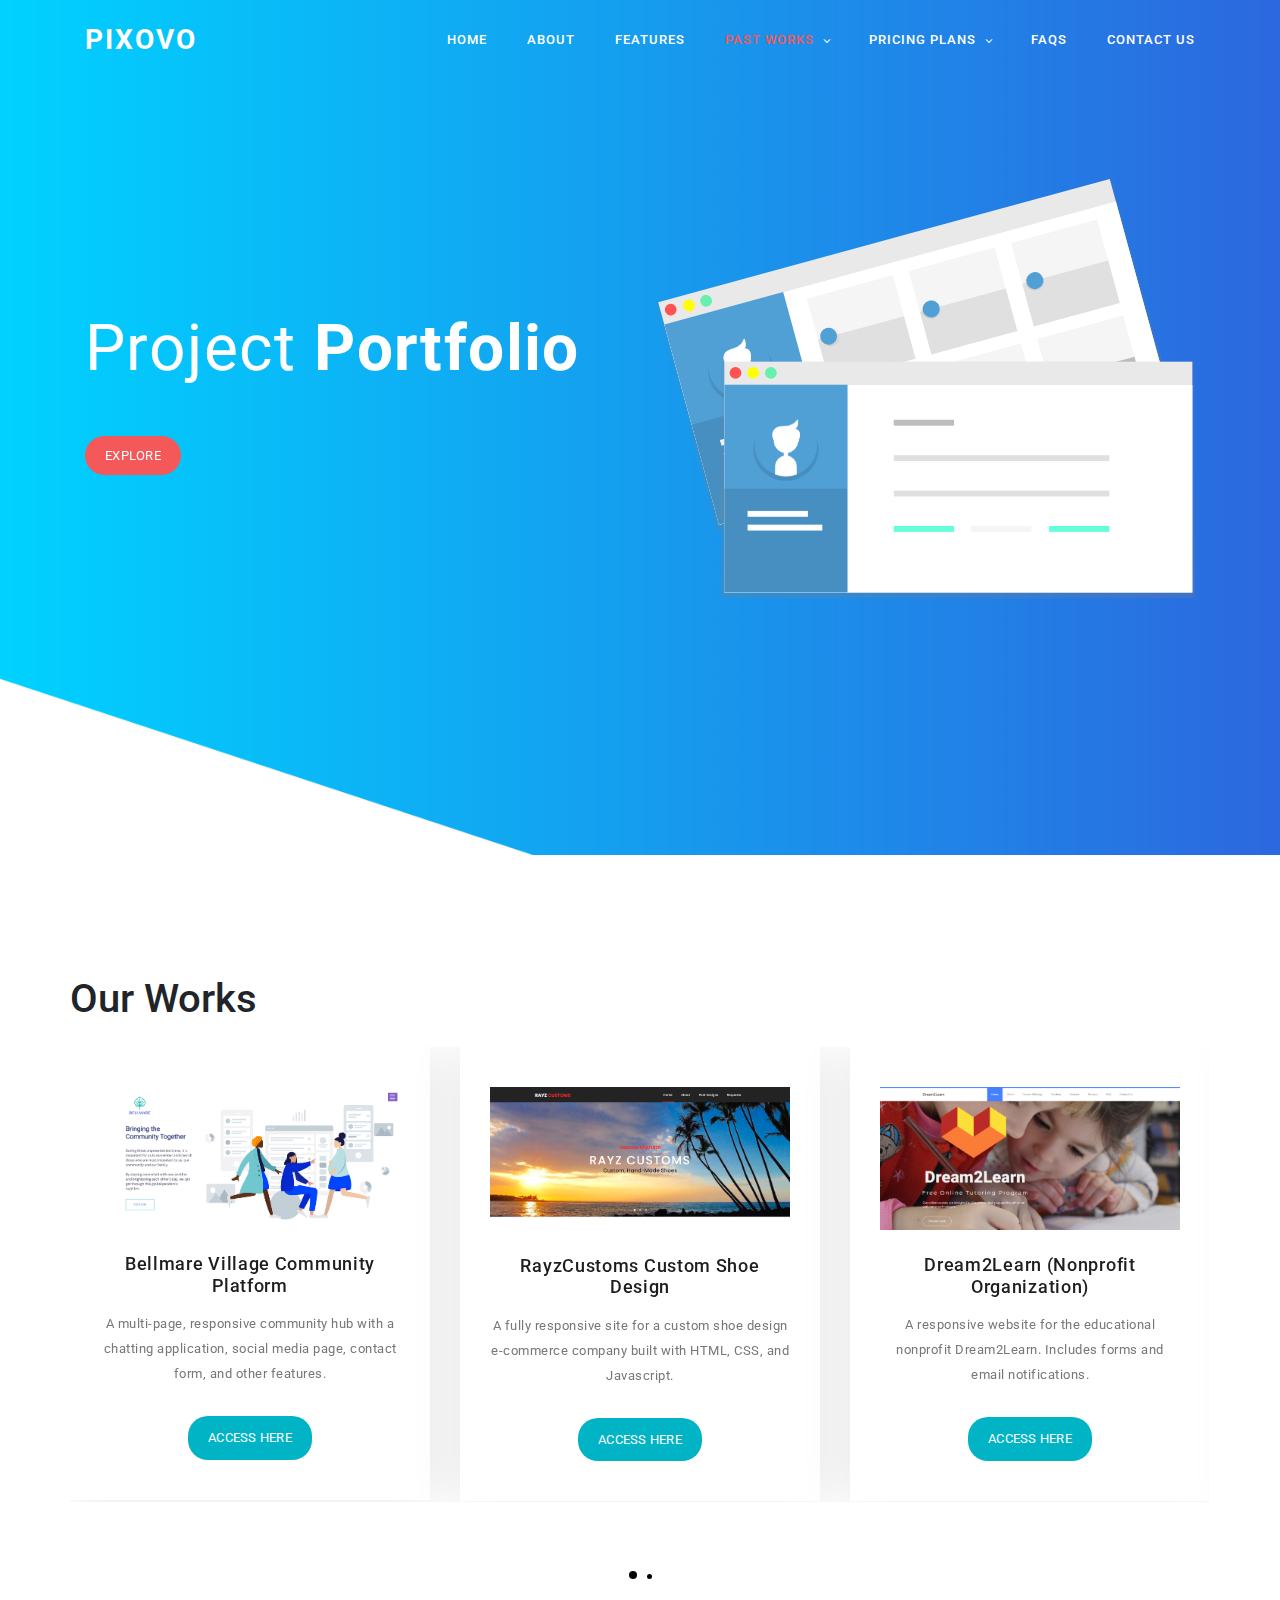
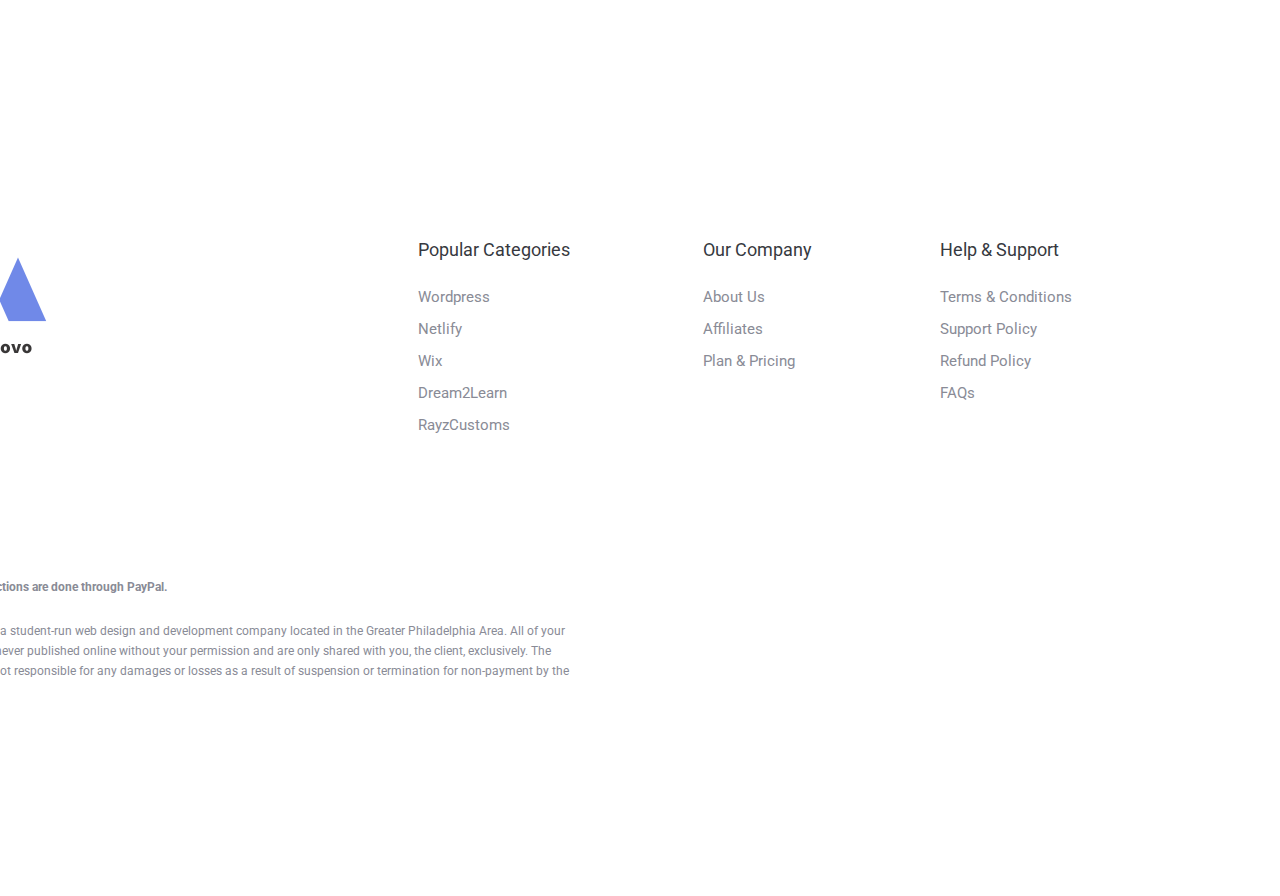
<file: Pixovo/projects.html>
<!DOCTYPE html>
<html lang="en">

  <head>

    <meta charset="utf-8">
    <meta name="viewport" content="width=device-width, initial-scale=1, shrink-to-fit=no">
    <meta name="description" content="Official Pixovo Website">
    <link href="https://fonts.googleapis.com/css?family=Roboto:100,300,400,500,700,900" rel="stylesheet">

    <title>Pixovo</title>

    <!-- Additional CSS Files -->
    <link rel="stylesheet" type="text/css" href="assets/css/bootstrap.min.css">
    <link rel="stylesheet" type="text/css" href="assets/css/font-awesome.css">
    <link rel="stylesheet" type="text/css" href="assets/css/styles.css">
    <link rel="stylesheet" type="text/css" href="assets/css/owl-carousel.css">
    <link rel="stylesheet" type="text/css" href="assets/css/main.css">
    <link href="https://fonts.googleapis.com/icon?family=Material+Icons"
      rel="stylesheet">
    <link rel="icon" href="./assets/images/favicon.ico" type="image/x-icon" />

    </head>
    
    <body>
    
    <!-- ***** Header Area Start ***** -->
    <header class="header-area header-sticky">
        <div class="container">
            <div class="row">
                <div class="col-12">
                    <nav class="main-nav">
                        <!-- ***** Logo Start ***** -->
                        <a href="index.html" class="logo">Pixovo</a>
                        <!-- ***** Logo End ***** -->
                        <!-- ***** Menu Start ***** -->
                        <ul class="nav">
                            <li class="scroll-to-section"><a href="index.html#welcome">Home</a></li>
                            <li class="scroll-to-section"><a href="index.html#about">About</a></li>
                            <li class="scroll-to-section"><a href="index.html#services">Features</a></li>
                            <li class="submenu"><a href="index.html#past-designs" class="active">Past Works</a>
                                <a href="javascript:;"></a>
                                <ul>
                                    <li><a href="https://www.bellmarevillage.com" target="_blank">Community Hub</a></li>
                                    <li><a href="https://www.rayzcustoms.com">Rayz Customs</a></li>
                                    <li><a href="">Dream2Learn</a></li>
                                    <li><a href="">Charity Project</a></li>
                                </ul>
                            </li>
                            <li class="submenu"><a href="index.html#pricingplans">Pricing Plans</a>
                                <a href="javascript:;"></a>
                                <ul>
                                    <li><a href="basic.html">Basic</a></li>
                                    <li><a href="premium.html">Premium</a></li>
                                    <li><a href="pro.html">Pro</a></li>
                                </ul>
                            </li>
                            <li class="scroll-to-section"><a href="index.html#frequently-question">FAQs</a></li>
                            <li class="scroll-to-section"><a href="index.html#contact-us">Contact Us</a></li>
                        </ul>
                        <a class='menu-trigger'>
                            <span>Menu</span>
                        </a>
                        <!-- ***** Menu End ***** -->
                    </nav>
                </div>
            </div>
        </div>
    </header>
    <!-- ***** Header Area End ***** -->

    <!-- ***** Welcome Area Start ***** -->
    <div class="welcome-area" id="welcome">

        <!-- ***** Header Text Start ***** -->
        <div class="header-text">
            <div class="container">
                <div class="row">
                    <div class="left-text col-lg-6 col-md-6 col-sm-12 col-xs-12" data-scroll-reveal="enter left move 30px over 0.6s after 0.4s">
                        <h1>Project <strong>Portfolio</strong></h1>
                        <br>
                        <a href="#services2" class="main-button-slider">Explore</a>
                    </div>
                    <div class="col-lg-6 col-md-6 col-sm-12 col-xs-12" data-scroll-reveal="enter right move 30px over 0.6s after 0.4s">
                        <img src="assets/images/portfolio.svg" class="rounded img-fluid d-block mx-auto" alt="First Vector Graphic">
                    </div>
                </div>
            </div>
        </div>
        <!-- ***** Header Text End ***** -->
    </div>
    <section class="section" id="services2">
        <div class="container">
            <div class="row">
                <h1 style="text-align:center">Our Works</h1>
                <br><br><br>
                <div class="owl-carousel owl-theme">
                    <div class="item service-item">
                        <img src="assets/images/bellmare.PNG" alt="">
                        <br>
                        <h5 class="service-title">Bellmare Village Community Platform</h5>
                        <p>A multi-page, responsive community hub with a chatting application, social media page, contact form, and other features.</p>
                        <a href="https://bellmarevillage.com" class="main-button">Access Here</a>
                        <br>
                    </div>
                    <div class="item service-item">
                        <img src="assets/images/rayzcustoms.PNG" alt="">
                        <br>
                        <h5 class="service-title">RayzCustoms Custom Shoe Design</h5>
                        <p>A fully responsive site for a custom shoe design e-commerce company built with HTML, CSS, and Javascript.</p>
                        <a href="https://rayzcustoms.com" class="main-button">Access Here</a>
                        <br>
                    </div>
                    <div class="item service-item">
                        <img src="assets/images/Dream2Learn.PNG" alt="">
                        <br>
                        <h5 class="service-title">Dream2Learn (Nonprofit Organization)</h5>
                        <p>A responsive website for the educational nonprofit Dream2Learn. Includes forms and email notifications. </p>
                        <a href="https://dream2learnedu.com" class="main-button">Access Here</a>
                    </div>
                    <div class="item service-item">
                        <img src="assets/images/computers4kids.PNG" alt="">
                        <br><br>
                        <h5 class="service-title">Computers for Kids</h5>
                        <p>We add social media buttons on websites in order to attract more viewers and boost the SEO rankings.</p>
                        <a href="https://chscomputersforkids.com" class="main-button">Access Here</a>
                    </div>
                    <div class="item service-item">
                        <img src="assets/images/bellmare.PNG" alt="">
                        
                        <h5 class="service-title">Conestoga High School Swimming and Diving</h5>
                        <p>We add social media buttons on websites in order to attract more viewers and boost the SEO rankings.</p>
                        <a href="https://bellmarevillage.com" class="main-button">Access Here</a>
                    </div>
                    
                </div>
            </div>
        </div>
    </section>
    <br><br>
    
    <!-- ***** Footer Start ***** -->
    <footer class="footer-area footer--light">
      <div class="footer-big">
        <!-- start .container -->
        <div class="container">
          <div class="row">
            <div class="col-md-3 col-sm-12">
              <div class="footer-widget">
                <div class="widget-about">
                  <img src="assets/images/logo.png" alt="" class="img-fluid">
                  <br>
                  <br>
                  <br>
                  <br>
                  <br>
                  <br>
                  <br>
                  <p><strong>All our transactions are done through PayPal.</strong></p>
                  <br>
                  <p>Pixovo LLC is a student-run web design and development company located in the Greater Philadelphia Area. All of your websites are never published online without your permission and are only shared with you, the client, exclusively. The Company is not responsible for any damages or losses as a result of suspension or termination for non-payment by the Client.
                  </p>
                </div>
              </div>
              <!-- Ends: .footer-widget -->
            </div>
            <!-- end /.col-md-4 -->
            <div class="col-md-3 col-sm-6 col-xs-12">
              <div class="footer-widget">
                <div class="footer-menu footer-menu--1">
                  <h4 class="footer-widget-title">Popular Categories</h4>
                  <ul>
                    <li>
                      <a href="#">Wordpress</a>
                    </li>
                    <li>
                      <a href="#">Netlify</a>
                    </li>
                    <li>
                      <a href="#">Wix</a>
                    </li>
                    <li>
                      <a href="#">Dream2Learn</a>
                    </li>
                    <li>
                      <a href="#">RayzCustoms</a>
                    </li>
                  </ul>
                </div>
                <!-- end /.footer-menu -->
              </div>
              <!-- Ends: .footer-widget -->
            </div>
            <!-- end /.col-md-3 -->
    
            <div class="col-md-3 col-sm-6 col-xs-12">
              <div class="footer-widget">
                <div class="footer-menu">
                  <h4 class="footer-widget-title">Our Company</h4>
                  <ul>
                    <li>
                      <a href="#">About Us</a>
                    </li>
                    <li>
                      <a href="#">Affiliates</a>
                    </li>
                    <li>
                      <a href="#pricingplans">Plan &amp; Pricing</a>
                    </li>
                    
                  </ul>
                </div>

                
                <!-- end /.footer-menu -->
              </div>
              <!-- Ends: .footer-widget -->
            </div>
            <!-- end /.col-lg-3 -->
    
            <div class="col-md-3 col-sm-6 col-xs-12">
              <div class="footer-widget">
                <div class="footer-menu no-padding">
                  <h4 class="footer-widget-title">Help & Support</h4>
                  <ul>
                    <li>
                      <a href="#">Terms &amp; Conditions</a>
                    </li>
                    <li>
                      <a href="#">Support Policy</a>
                    </li>
                    <li>
                      <a href="#">Refund Policy</a>
                    </li>
                    <li>
                      <a href="#frequently-question">FAQs</a>
                    </li>
                    
                  </ul>
                </div>

                

                
                <!-- end /.footer-menu -->
                
              </div>
              
              <!-- Ends: .footer-widget -->
              
            </div>
            
            <!-- Ends: .col-lg-3 -->
            
          </div>
          <!-- end /.row -->
        </div>
        <!-- end /.container -->
      </div>
      <!-- end /.footer-big -->

    <!-- jQuery -->
    <script src="assets/js/jquery-2.1.0.min.js"></script>

    <!-- Bootstrap -->
    <script src="assets/js/popper.js"></script>
    <script src="assets/js/bootstrap.min.js"></script>

    <!-- Plugins -->
    <script src="assets/js/owl-carousel.js"></script>
    <script src="assets/js/scrollreveal.min.js"></script>
    <script src="assets/js/waypoints.min.js"></script>
    <script src="assets/js/jquery.counterup.min.js"></script>
    <script src="assets/js/imgfix.min.js"></script> 
    
    <!-- Global Init -->
    <script src="assets/js/custom.js"></script>

    </body>
    </html>
</file>
<file: Pixovo/assets/css/owl-carousel.css>
/**
 * Owl Carousel v2.3.4
 * Copyright 2013-2018 David Deutsch
 * Licensed under: SEE LICENSE IN https://github.com/OwlCarousel2/OwlCarousel2/blob/master/LICENSE
 */
/*
 *  Owl Carousel - Core
 */
.owl-carousel {
  display: none;
  width: 100%;
  -webkit-tap-highlight-color: transparent;
  /* position relative and z-index fix webkit rendering fonts issue */
  position: relative;
  z-index: 1; }
  .owl-carousel .owl-stage {
    position: relative;
    -ms-touch-action: pan-Y;
    touch-action: manipulation;
    -moz-backface-visibility: hidden;
    /* fix firefox animation glitch */ }
  .owl-carousel .owl-stage:after {
    content: ".";
    display: block;
    clear: both;
    visibility: hidden;
    line-height: 0;
    height: 0; }
  .owl-carousel .owl-stage-outer {
    position: relative;
    overflow: hidden;
    /* fix for flashing background */
    -webkit-transform: translate3d(0px, 0px, 0px); }
  .owl-carousel .owl-wrapper,
  .owl-carousel .owl-item {
    -webkit-backface-visibility: hidden;
    -moz-backface-visibility: hidden;
    -ms-backface-visibility: hidden;
    -webkit-transform: translate3d(0, 0, 0);
    -moz-transform: translate3d(0, 0, 0);
    -ms-transform: translate3d(0, 0, 0); }
  .owl-carousel .owl-item {
    position: relative;
    min-height: 1px;
    float: left;
    -webkit-backface-visibility: hidden;
    -webkit-tap-highlight-color: transparent;
    -webkit-touch-callout: none; }
  .owl-carousel .owl-item img {
    display: block;
    width: 100%; }
  .owl-carousel .owl-nav.disabled,
  .owl-carousel .owl-dots.disabled {
    display: none; }
  .owl-carousel .owl-nav .owl-prev,
  .owl-carousel .owl-nav .owl-next,
  .owl-carousel .owl-dot {
    cursor: pointer;
    -webkit-user-select: none;
    -khtml-user-select: none;
    -moz-user-select: none;
    -ms-user-select: none;
    user-select: none; }
  .owl-carousel .owl-nav button.owl-prev,
  .owl-carousel .owl-nav button.owl-next,
  .owl-carousel button.owl-dot {
    background: none;
    color: inherit;
    border: none;
    padding: 0 !important;
    font: inherit; }
  .owl-carousel.owl-loaded {
    display: block; }
  .owl-carousel.owl-loading {
    opacity: 0;
    display: block; }
  .owl-carousel.owl-hidden {
    opacity: 0; }
  .owl-carousel.owl-refresh .owl-item {
    visibility: hidden; }
  .owl-carousel.owl-drag .owl-item {
    -ms-touch-action: pan-y;
        touch-action: pan-y;
    -webkit-user-select: none;
    -moz-user-select: none;
    -ms-user-select: none;
    user-select: none; }
  .owl-carousel.owl-grab {
    cursor: move;
    cursor: grab; }
  .owl-carousel.owl-rtl {
    direction: rtl; }
  .owl-carousel.owl-rtl .owl-item {
    float: right; }

/* No Js */
.no-js .owl-carousel {
  display: block; }

/*
 *  Owl Carousel - Animate Plugin
 */
.owl-carousel .animated {
  animation-duration: 1000ms;
  animation-fill-mode: both; }

.owl-carousel .owl-animated-in {
  z-index: 0; }

.owl-carousel .owl-animated-out {
  z-index: 1; }

.owl-carousel .fadeOut {
  animation-name: fadeOut; }

@keyframes fadeOut {
  0% {
    opacity: 1; }
  100% {
    opacity: 0; } }

/*
 * 	Owl Carousel - Auto Height Plugin
 */
.owl-height {
  transition: height 500ms ease-in-out; }

/*
 * 	Owl Carousel - Lazy Load Plugin
 */
.owl-carousel .owl-item {
  /**
			This is introduced due to a bug in IE11 where lazy loading combined with autoheight plugin causes a wrong
			calculation of the height of the owl-item that breaks page layouts
		 */ }
  .owl-carousel .owl-item .owl-lazy {
    opacity: 0;
    transition: opacity 400ms ease; }
  .owl-carousel .owl-item .owl-lazy[src^=""], .owl-carousel .owl-item .owl-lazy:not([src]) {
    max-height: 0; }
  .owl-carousel .owl-item img.owl-lazy {
    transform-style: preserve-3d; }

/*
 * 	Owl Carousel - Video Plugin
 */
.owl-carousel .owl-video-wrapper {
  position: relative;
  height: 100%;
  background: #000; }

.owl-carousel .owl-video-play-icon {
  position: absolute;
  height: 80px;
  width: 80px;
  left: 50%;
  top: 50%;
  margin-left: -40px;
  margin-top: -40px;
  background: url("owl.video.play.png") no-repeat;
  cursor: pointer;
  z-index: 1;
  -webkit-backface-visibility: hidden;
  transition: transform 100ms ease; }

.owl-carousel .owl-video-play-icon:hover {
  -ms-transform: scale(1.3, 1.3);
      transform: scale(1.3, 1.3); }

.owl-carousel .owl-video-playing .owl-video-tn,
.owl-carousel .owl-video-playing .owl-video-play-icon {
  display: none; }

.owl-carousel .owl-video-tn {
  opacity: 0;
  height: 100%;
  background-position: center center;
  background-repeat: no-repeat;
  background-size: contain;
  transition: opacity 400ms ease; }

.owl-carousel .owl-video-frame {
  position: relative;
  z-index: 1;
  height: 100%;
  width: 100%; }
</file>
<file: Pixovo/assets/css/main.css>
#services2 {
    position: relative;
    padding: 120px 0px 90px 0px;
    background-color:#fff;
    filter: progid:DXImageTransform.Microsoft.gradient( startColorstr='#0088e8', endColorstr='#0088e8', GradientType=1 );
  }
  
  .service-item {
    cursor: pointer;
    display: block;
    background: #ffffff;
    box-shadow: 0 2px 48px 0 rgba(0, 0, 0, 0.1);
    padding: 40px 30px;
    text-align: center;
    -webkit-transition: all 0.3s ease 0s;
    -moz-transition: all 0.3s ease 0s;
    -o-transition: all 0.3s ease 0s;
    transition: all 0.3s ease 0s;
    position: relative;
  }
  
  @media screen and (max-width: 920px) {
    .service-item {
      margin: 0px 30px !important;
    }
  }
  
  .service-item:hover .icon,
  .service-item:hover a.main-button {
    background-color: #0088e8;
  }
  
  .service-item .icon {
    text-align: center;
    -webkit-transition: all 0.3s ease 0s;
    -moz-transition: all 0.3s ease 0s;
    -o-transition: all 0.3s ease 0s;
    transition: all 0.3s ease 0s;
    width: 100px;
    height: 100px;
    line-height: 100px;
    margin: auto;
    position: relative;
    margin-bottom: 30px;
    background: #00b4c6;
    -webkit-border-radius: 50%;
    -moz-border-radius: 50%;
    border-radius: 50%;
    position: relative;
  }
  
  .service-item .icon img {
    max-width: 50px;
    position: absolute;
    top: 50%;
    left: 50%;
    transform: translate(-50%, -50%);
  }
  
  .service-item .service-title {
    font-weight: 500;
    font-size: 18px;
    color: #1e1e1e;
    letter-spacing: 0.7px;
    margin-bottom: 15px;
    position: relative;
    z-index: 2;
  }
  
  .service-item p {
    font-weight: 400;
    font-size: 13px;
    color: #777;
    letter-spacing: 0.5px;
    line-height: 25px;
    position: relative;
    z-index: 2;
  }
  
  .service-item a.main-button {
    margin-top: 30px;
    display: inline-block;
  }
  
  .owl-carousel .owl-dots {
    margin-top: 60px;
    text-align: center;
    align-self: center;
  }
  
  .owl-carousel button.owl-dot span {
    border-radius: 50%;
    background-color: #000;
    width: 5px;
    height: 5px;
    display: inline-block;
    margin: 0px 5px;
  }
  
  .owl-carousel button.active span {
    width: 8px;
    height: 8px;
    padding-top: 1.5px;
  }
  
  .owl-carousel {
    position: relative;
  }
  
  .owl-carousel .owl-nav button.owl-next span {
    top: 32%;
    border-radius: 50%;
    font-size: 36px;
    color: #000;
    right: -80px;
    width: 60px;
    height: 60px;
    line-height: 60px;
    text-align: center;
    display: inline-block;
    background-color: rgba(250, 250, 250, 0.15);
    position: absolute;
  }
  
  .owl-carousel .owl-nav button.owl-prev span {
    top: 32%;
    border-radius: 50%;
    font-size: 36px;
    color: #000;
    left: -80px;
    width: 60px;
    height: 60px;
    line-height: 60px;
    text-align: center;
    display: inline-block;
    background-color: rgba(250, 250, 250, 0.15);
    position: absolute;
  }
  
  @media screen and (max-width: 1320px) {
    .owl-carousel .owl-nav {
      display: none !important;
    }
  }
</file>
<file: Pixovo/assets/css/styles.css>
/* 
---------------------------------------------
font & reset css
--------------------------------------------- 
*/
@import url("https://fonts.googleapis.com/css?family=Roboto:100,300,400,500,700,900");
/* 
---------------------------------------------
reset
--------------------------------------------- 
*/
html,
body,
div,
span,
applet,
object,
iframe,
h1,
h2,
h3,
h4,
h5,
h6,
p,
blockquote,
div pre,
a,
abbr,
acronym,
address,
big,
cite,
code,
del,
dfn,
em,
font,
img,
ins,
kbd,
q,
s,
samp,
small,
strike,
strong,
sub,
sup,
tt,
var,
b,
u,
i,
center,
dl,
dt,
dd,
ol,
ul,
li,
figure,
header,
nav,
section,
article,
aside,
footer,
figcaption {
  margin: 0;
  padding: 0;
  border: 0;
  outline: 0;
}

.clearfix:after {
  content: ".";
  display: block;
  clear: both;
  visibility: hidden;
  line-height: 0;
  height: 0;
}

.clearfix {
  display: inline-block;
}

html[xmlns] .clearfix {
  display: block;
}

* html .clearfix {
  height: 1%;
}

ul,
li {
  padding: 0;
  margin: 0;
  list-style: none;
}

header,
nav,
section,
article,
aside,
footer,
hgroup {
  display: block;
}

* {
  box-sizing: border-box;
}

html,
body {
  font-family: "Roboto", sans-serif;
  font-weight: 400;
  background-color: #fff;
  font-size: 16px;
  -ms-text-size-adjust: 100%;
  -webkit-font-smoothing: antialiased;
  -moz-osx-font-smoothing: grayscale;
}

a {
  text-decoration: none !important;
}

h1,
h2,
h3,
h4,
h5,
h6 {
  margin-top: 0px;
  margin-bottom: 0px;
}

ul {
  margin-bottom: 0px;
}

p {
  font-size: 15px;
  line-height: 25px;
  color: #4a4a4a;
  font-family:"Roboto";
}

/* 
---------------------------------------------
global styles
--------------------------------------------- 
*/
html,
body {
  background: #fff;
  font-family: "Roboto", sans-serif;
}

::selection {
  background: #A8D2E0;
  color: #fff;
}

::-moz-selection {
  background: #ff589e;
  color: #fff;
}

@media (max-width: 991px) {
  html,
  body {
    overflow-x: hidden;
  }
  .mobile-top-fix {
    margin-top: 30px;
    margin-bottom: 0px;
  }
  .mobile-bottom-fix {
    margin-bottom: 30px;
  }
  .mobile-bottom-fix-big {
    margin-bottom: 60px;
  }
}

a.main-button-slider {
  font-size: 13px;
  border-radius: 20px;
  padding: 12px 20px;
  background-color: #f55858;
  text-transform: uppercase;
  color: #fff;
  letter-spacing: 0.25px;
  -webkit-transition: all 0.3s ease 0s;
  -moz-transition: all 0.3s ease 0s;
  -o-transition: all 0.3s ease 0s;
  transition: all 0.3s ease 0s;
}

a.main-button-slider:hover {
  background-color: #0088e8;
}

a.main-button {
  font-size: 13px;
  border-radius: 20px;
  padding: 12px 20px;
  background-color: #00b4c6;
  text-transform: uppercase;
  color: #fff;
  letter-spacing: 0.25px;
  -webkit-transition: all 0.3s ease 0s;
  -moz-transition: all 0.3s ease 0s;
  -o-transition: all 0.3s ease 0s;
  transition: all 0.3s ease 0s;
}

a.main-button2 {
  font-size: 16px;
  border-radius: 30px;
  padding: 20px 100px;
  background-color: #00b4c6;
  text-transform: uppercase;
  color: #fff;
  letter-spacing: 0.25px;
  -webkit-transition: all 0.3s ease 0s;
  -moz-transition: all 0.3s ease 0s;
  -o-transition: all 0.3s ease 0s;
  transition: all 0.3s ease 0s;
}

a.main-button:hover {
  background-color: #0088e8;
}

button.main-button {
  outline: none;
  border: none;
  cursor: pointer;
  font-size: 13px;
  border-radius: 20px;
  padding: 10px 20px;
  background-color: #f55858;
  text-transform: uppercase;
  color: #fff;
  letter-spacing: 0.25px;
  -webkit-transition: all 0.3s ease 0s;
  -moz-transition: all 0.3s ease 0s;
  -o-transition: all 0.3s ease 0s;
  transition: all 0.3s ease 0s;
}

button.main-button:hover {
  background-color: #0088e8;
}

.section-heading h2 {
  text-align: center;
  font-size: 48px;
  font-weight: 300;
  color: #232323;
  margin-bottom: 20px;
}

.section-heading p {
  font-size: 17px;
  color: #777;
  text-align: center;
}

/* 
---------------------------------------------
header
--------------------------------------------- 
*/

.background-header {
  background-color: #fff;
  height: 80px !important;
  position: fixed !important;
  top: 0px;
  left: 0px;
  right: 0px;
  box-shadow: 0px 0px 10px rgba(0, 0, 0, 0.15) !important;
}

.background-header .logo,
.background-header .main-nav .nav li a {
  color: #1e1e1e !important;
}

.background-header .main-nav .nav > li:hover > a {
  color: #f55858 !important;
}

.background-header .main-nav .nav > li > ul > li:hover > a {
  color: #f55858 !important;
}

.background-header .nav li a.active {
  color: #f55858 !important;
}

.header-area {
  position: absolute;
  top: 0px;
  left: 0px;
  right: 0px;
  z-index: 100;
  height: 100px;
  -webkit-transition: all 0.5s ease 0s;
  -moz-transition: all 0.5s ease 0s;
  -o-transition: all 0.5s ease 0s;
  transition: all 0.5s ease 0s;
}

.header-area .main-nav {
  min-height: 80px;
  background: transparent;
}

.header-area .main-nav .logo {
  line-height: 80px;
  color: #fff;
  font-size: 28px;
  font-weight: 700;
  text-transform: uppercase;
  letter-spacing: 2px;
  float: left;
  -webkit-transition: all 0.3s ease 0s;
  -moz-transition: all 0.3s ease 0s;
  -o-transition: all 0.3s ease 0s;
  transition: all 0.3s ease 0s;
}

.header-area .main-nav .nav {
  float: right;
  margin-top: 27px;
  margin-left: 20px;
  margin-right: 0px;
  -webkit-transition: all 0.3s ease 0s;
  -moz-transition: all 0.3s ease 0s;
  -o-transition: all 0.3s ease 0s;
  transition: all 0.3s ease 0s;
  position: relative;
  z-index: 999;
}

.header-area .main-nav .nav li {
  padding-left: 20px;
  padding-right: 20px;
}

.header-area .main-nav .nav li:last-child {
  padding-right: 0px;
}

.header-area .main-nav .nav li a {
  display: block;
  font-weight: 500;
  font-size: 13px;
  color: #fff;
  text-transform: uppercase;
  -webkit-transition: all 0.3s ease 0s;
  -moz-transition: all 0.3s ease 0s;
  -o-transition: all 0.3s ease 0s;
  transition: all 0.3s ease 0s;
  height: 40px;
  line-height: 40px;
  border: transparent;
  letter-spacing: 1px;
}

.header-area .main-nav .nav li:hover a {
  color: #f55858;
}

.header-area .main-nav .nav li.submenu {
  position: relative;
  padding-right: 35px;
}

.header-area .main-nav .nav li.submenu:after {
  font-family: FontAwesome;
  content: "\f107";
  font-size: 12px;
  color: #fff;
  position: absolute;
  right: 18px;
  top: 12px;
}

.header-area.background-header .main-nav .nav li.submenu:after {
  color: #000;
}

.header-area .main-nav .nav li.submenu ul {
  position: absolute;
  width: 200px;
  box-shadow: 0 2px 28px 0 rgba(0, 0, 0, 0.06);
  overflow: hidden;
  top: 40px;
  opacity: 0;
  transform: translateY(-2em);
  visibility: hidden;
  z-index: -1;
  transition: all 0.3s ease-in-out 0s, visibility 0s linear 0.3s,
    z-index 0s linear 0.01s;
}

.header-area .main-nav .nav li.submenu ul li {
  margin-left: 0px;
  padding-left: 0px;
  padding-right: 0px;
}

.header-area .main-nav .nav li.submenu ul li a {
  display: block;
  background: #fff;
  color: #3b566e;
  padding-left: 20px;
  height: 40px;
  line-height: 40px;
  -webkit-transition: all 0.3s ease 0s;
  -moz-transition: all 0.3s ease 0s;
  -o-transition: all 0.3s ease 0s;
  transition: all 0.3s ease 0s;
  position: relative;
  font-size: 13px;
  border-bottom: 1px solid #f5f5f5;
}

.header-area .main-nav .nav li.submenu ul li a:before {
  content: "";
  position: absolute;
  width: 0px;
  height: 40px;
  left: 0px;
  top: 0px;
  bottom: 0px;
  -webkit-transition: all 0.3s ease 0s;
  -moz-transition: all 0.3s ease 0s;
  -o-transition: all 0.3s ease 0s;
  transition: all 0.3s ease 0s;
  background: #f55858;
}

.header-area .main-nav .nav li.submenu ul li a:hover {
  background: #fff;
  color: #f55858;
  padding-left: 25px;
}

.header-area .main-nav .nav li.submenu ul li a:hover:before {
  width: 3px;
}

.header-area .main-nav .nav li.submenu:hover ul {
  visibility: visible;
  opacity: 1;
  z-index: 1;
  transform: translateY(0%);
  transition-delay: 0s, 0s, 0.3s;
}

.header-area .main-nav .menu-trigger {
  cursor: pointer;
  display: block;
  position: absolute;
  top: 23px;
  width: 32px;
  height: 40px;
  text-indent: -9999em;
  z-index: 99;
  right: 40px;
  display: none;
}

.header-area .main-nav .menu-trigger span,
.header-area .main-nav .menu-trigger span:before,
.header-area .main-nav .menu-trigger span:after {
  -moz-transition: all 0.4s;
  -o-transition: all 0.4s;
  -webkit-transition: all 0.4s;
  transition: all 0.4s;
  background-color: #fff;
  display: block;
  position: absolute;
  width: 30px;
  height: 2px;
  left: 0;
}

.background-header .main-nav .menu-trigger span,
.background-header .main-nav .menu-trigger span:before,
.background-header .main-nav .menu-trigger span:after {
  background-color: #1e1e1e;
}

.header-area .main-nav .menu-trigger span:before,
.header-area .main-nav .menu-trigger span:after {
  -moz-transition: all 0.4s;
  -o-transition: all 0.4s;
  -webkit-transition: all 0.4s;
  transition: all 0.4s;
  background-color: #fff;
  display: block;
  position: absolute;
  width: 30px;
  height: 2px;
  left: 0;
  width: 75%;
}

.background-header .main-nav .menu-trigger span:before,
.background-header .main-nav .menu-trigger span:after {
  background-color: #1e1e1e;
}

.header-area .main-nav .menu-trigger span:before,
.header-area .main-nav .menu-trigger span:after {
  content: "";
}

.header-area .main-nav .menu-trigger span {
  top: 16px;
}

.header-area .main-nav .menu-trigger span:before {
  -moz-transform-origin: 33% 100%;
  -ms-transform-origin: 33% 100%;
  -webkit-transform-origin: 33% 100%;
  transform-origin: 33% 100%;
  top: -10px;
  z-index: 10;
}

.header-area .main-nav .menu-trigger span:after {
  -moz-transform-origin: 33% 0;
  -ms-transform-origin: 33% 0;
  -webkit-transform-origin: 33% 0;
  transform-origin: 33% 0;
  top: 10px;
}

.header-area .main-nav .menu-trigger.active span,
.header-area .main-nav .menu-trigger.active span:before,
.header-area .main-nav .menu-trigger.active span:after {
  background-color: transparent;
  width: 100%;
}

.header-area .main-nav .menu-trigger.active span:before {
  -moz-transform: translateY(6px) translateX(1px) rotate(45deg);
  -ms-transform: translateY(6px) translateX(1px) rotate(45deg);
  -webkit-transform: translateY(6px) translateX(1px) rotate(45deg);
  transform: translateY(6px) translateX(1px) rotate(45deg);
  background-color: #fff;
}

.background-header .main-nav .menu-trigger.active span:before {
  background-color: #1e1e1e;
}

.header-area .main-nav .menu-trigger.active span:after {
  -moz-transform: translateY(-6px) translateX(1px) rotate(-45deg);
  -ms-transform: translateY(-6px) translateX(1px) rotate(-45deg);
  -webkit-transform: translateY(-6px) translateX(1px) rotate(-45deg);
  transform: translateY(-6px) translateX(1px) rotate(-45deg);
  background-color: #fff;
}

.background-header .main-nav .menu-trigger.active span:after {
  background-color: #1e1e1e;
}

.header-area.header-sticky {
  min-height: 80px;
}

.header-area.header-sticky .nav {
  margin-top: 20px !important;
}

.header-area.header-sticky .nav li a.active {
  color: #f55858;
}

@media (max-width: 1200px) {
  .header-area .main-nav .nav li {
    padding-left: 12px;
    padding-right: 12px;
  }
  .header-area .main-nav:before {
    display: none;
  }
}

@media (max-width: 991px) {
  .header-area {
    padding: 0px 15px;
    height: 80px;
    box-shadow: none;
    text-align: center;
  }
  .header-area .container {
    padding: 0px;
  }
  .header-area .logo {
    margin-left: 30px;
  }
  .header-area .menu-trigger {
    display: block !important;
  }
  .header-area .main-nav {
    overflow: hidden;
  }
  .header-area .main-nav .nav {
    float: none;
    width: 100%;
    margin-top: 80px !important;
    display: none;
    -webkit-transition: all 0s ease 0s;
    -moz-transition: all 0s ease 0s;
    -o-transition: all 0s ease 0s;
    transition: all 0s ease 0s;
    margin-left: 0px;
  }
  .header-area .main-nav .nav li:first-child {
    border-top: 1px solid #eee;
  }
  .header-area .main-nav .nav li {
    width: 100%;
    background: #fff;
    border-bottom: 1px solid #eee;
    padding-left: 0px !important;
    padding-right: 0px !important;
  }
  .header-area .main-nav .nav li a {
    height: 50px !important;
    line-height: 50px !important;
    padding: 0px !important;
    border: none !important;
    background: #fff !important;
    color: #3b566e !important;
  }
  .header-area .main-nav .nav li a:hover {
    background: #eee !important;
  }
  .header-area .main-nav .nav > li > a:hover,
  .header-area .main-nav .nav .submenu > ul > li > a:hover {
    color: #f55858;
  }
  .header-area .main-nav .nav li.submenu ul {
    position: relative;
    visibility: inherit;
    opacity: 1;
    z-index: 1;
    transform: translateY(0%);
    transition-delay: 0s, 0s, 0.3s;
    top: 0px;
    width: 100%;
    box-shadow: none;
    height: 0px;
  }
  .header-area .main-nav .nav li.submenu ul li a {
    font-size: 12px;
    font-weight: 400;
  }
  .header-area .main-nav .nav li.submenu ul li a:hover:before {
    width: 0px;
  }
  .header-area .main-nav .nav li.submenu ul.active {
    height: auto !important;
  }
  .header-area .main-nav .nav li.submenu:after {
    color: #3b566e;
    right: 25px;
    font-size: 14px;
    top: 15px;
  }
  .header-area .main-nav .nav li.submenu:hover ul,
  .header-area .main-nav .nav li.submenu:focus ul {
    height: 0px;
  }
}

@media (min-width: 992px) {
  .header-area .main-nav .nav {
    display: flex !important;
  }
}

/* 
---------------------------------------------
welcome
--------------------------------------------- 
*/
#welcome {
  overflow: hidden;
  position: relative;
  display: flex;
  align-items: center;
  justify-content: center;
  background-image: url(../images/background-image.png);
  background-repeat: no-repeat;
/*
TRY IT ... with or without CENTER CENTER
  background-position: center center; 
*/
  background-size: cover;
  width: 100%;
  height: 105vh;
  margin-top: -10vh;
}

.welcome-area .header-text {
  position: absolute;
  top: 55%;
  transform: translateY(-60%);
  text-align: left;
  width: 100%;
}

.welcome-area .header-text .left-text {
  align-self: center;
}

.welcome-area .header-text h1 {
  font-weight: 400;
  font-size: 64px;
  line-height: 80px;
  letter-spacing: 1.4px;
  margin-bottom: 30px;
  color: #fff;
}

.welcome-area .header-text p {
  font-weight: 300;
  font-size: 17px;
  color: #fff;
  line-height: 30px;
  letter-spacing: 0.25px;
  margin-bottom: 40px;
  position: relative;
}

@media (max-width: 991px) {
  .welcome-area .header-text {
    top: 55% !important;
    transform: perspective(1px) translateY(-60%) !important;
  }
  .welcome-area .header-text h1 {
    font-size: 36px;
    line-height: 50px;
    color: #fff;
    margin-bottom: 15px;
  }
  .welcome-area .header-text h1 span {
    color: #fff;
  }
  .welcome-area .header-text p {
    color: #fff;
    margin-bottom: 30px;
  }
}

@media (max-width: 820px) {
  .welcome-area .header-text {
    top: 55% !important;
    transform: perspective(1px) translateY(-60%) !important;
  }
  .welcome-area .header-text h1 {
    font-size: 36px;
    line-height: 50px;
    margin-bottom: 15px;
  }
  .welcome-area .header-text p {
    margin-bottom: 30px;
  }
}

@media (max-width: 765px) {
  .welcome-area {
    margin-bottom: 100px;
  }
  .welcome-area .header-text {
    top: 55% !important;
    transform: perspective(1px) translateY(-50%) !important;
    text-align: center;
  }
  .welcome-area .header-text .buttons {
    display: none;
  }
  .welcome-area .header-text h1 {
    font-weight: 600;
    font-size: 24px !important;
    line-height: 30px !important;
    margin-bottom: 20px !important;
  }
  .welcome-area .header-text h1 span {
    color: #fff;
  }
  .welcome-area .header-text p {
    text-align: center;
    color: #fff;
    font-size: 14px;
    line-height: 22px;
    margin-bottom: 40px;
  }
  .welcome-area .header-text img {
    width: 80%;
    margin-top: 20px;
  }
}

/*
---------------------------------------------
about
---------------------------------------------
*/

#about {
  padding: 120px 0px;
  border-bottom: 1px solid #eee;
}

@media (max-width: 765px) {
  #about {
    padding: 20px 0px 120px 0px;
  }
}

#about .right-text {
  align-self: center;
}

#about .right-text p {
  margin-bottom: 40px;
}

#about2 {
  padding: 120px 0px;
}

#about2 .right-image {
  align-self: center;
}

#about h5,
#about2 h5 {
  font-size: 26px;
  font-weight: 700;
  color: #1e1e1e;
  line-height: 40px;
  margin-bottom: 25px;
  letter-spacing: 0.5px;
}

#about p,
#about2 p {
  margin-bottom: 30px;
  font-size: 16px;
  line-height: 30px;
  letter-spacing: 0.5px;
}

#about2 ul li img {
  display: inline;
  float: left;
}

#about2 ul li .text {
  margin-left: 80px;
}

#about2 ul li .text h6 {
  padding-top: 12px;
  font-size: 21px;
  font-weight: 500;
  color: #1e1e1e;
  margin-bottom: 20px;
}

/*-----------------------------------------------*/

#past-designs {
  padding: 120px 0px;
  border-bottom: 1px solid #eee;
}

@media (max-width: 765px) {
  #about {
    padding: 20px 0px 120px 0px;
  }
}

#past-designs .right-text {
  align-self: center;
}

#past-designs .right-text p {
  margin-bottom: 40px;
}

#past-designs2 {
  padding: 120px 0px;
}

#past-designs2 .right-image {
  align-self: center;
}

#past-designs h5,
#past-designs2 h5 {
  font-size: 26px;
  font-weight: 700;
  color: #1e1e1e;
  line-height: 40px;
  margin-bottom: 25px;
  letter-spacing: 0.5px;
}

#past-designs p,
#past-designs2 p {
  margin-bottom: 30px;
  font-size: 16px;
  line-height: 30px;
  letter-spacing: 0.5px;
}

#past-designs2 ul li img {
  display: inline;
  float: left;
}

#past-designs2 ul li .text {
  margin-left: 80px;
}

#past-designs2 ul li .text h6 {
  padding-top: 12px;
  font-size: 21px;
  font-weight: 500;
  color: #1e1e1e;
  margin-bottom: 20px;
}

/* 
---------------------------------------------
services
--------------------------------------------- 
*/
#services {
  position: relative;
  padding: 120px 0px 90px 0px;
  background: rgba(0, 136, 232, 1);
  background: -moz-linear-gradient(
    -45deg,
    rgba(0, 136, 232, 1) 0%,
    rgba(0, 182, 198, 1) 0%,
    rgba(0, 136, 232, 1) 100%
  );
  background: -webkit-gradient(
    left top,
    right bottom,
    color-stop(0%, rgba(0, 136, 232, 1)),
    color-stop(0%, rgba(0, 182, 198, 1)),
    color-stop(100%, rgba(0, 136, 232, 1))
  );
  background: -webkit-linear-gradient(
    -45deg,
    rgba(0, 136, 232, 1) 0%,
    rgba(0, 182, 198, 1) 0%,
    rgba(0, 136, 232, 1) 100%
  );
  background: -o-linear-gradient(
    -45deg,
    rgba(0, 136, 232, 1) 0%,
    rgba(0, 182, 198, 1) 0%,
    rgba(0, 136, 232, 1) 100%
  );
  background: -ms-linear-gradient(
    -45deg,
    rgba(0, 136, 232, 1) 0%,
    rgba(0, 182, 198, 1) 0%,
    rgba(0, 136, 232, 1) 100%
  );
  background: linear-gradient(
    135deg,
    rgba(0, 136, 232, 1) 0%,
    rgba(0, 182, 198, 1) 0%,
    rgba(0, 136, 232, 1) 100%
  );
  filter: progid:DXImageTransform.Microsoft.gradient( startColorstr='#0088e8', endColorstr='#0088e8', GradientType=1 );
}

.service-item {
  cursor: pointer;
  display: block;
  background: #ffffff;
  box-shadow: 0 2px 48px 0 rgba(0, 0, 0, 0.1);
  padding: 40px 30px;
  text-align: center;
  -webkit-transition: all 0.3s ease 0s;
  -moz-transition: all 0.3s ease 0s;
  -o-transition: all 0.3s ease 0s;
  transition: all 0.3s ease 0s;
  position: relative;
}

@media screen and (max-width: 920px) {
  .service-item {
    margin: 0px 30px !important;
  }
}

.service-item:hover .icon,
.service-item:hover a.main-button {
  background-color: #0088e8;
}

.service-item .icon {
  text-align: center;
  -webkit-transition: all 0.3s ease 0s;
  -moz-transition: all 0.3s ease 0s;
  -o-transition: all 0.3s ease 0s;
  transition: all 0.3s ease 0s;
  width: 100px;
  height: 100px;
  line-height: 100px;
  margin: auto;
  position: relative;
  margin-bottom: 30px;
  background: #00b4c6;
  -webkit-border-radius: 50%;
  -moz-border-radius: 50%;
  border-radius: 50%;
  position: relative;
}

.service-item .icon img {
  max-width: 50px;
  position: absolute;
  top: 50%;
  left: 50%;
  transform: translate(-50%, -50%);
}

.service-item .service-title {
  font-weight: 500;
  font-size: 18px;
  color: #1e1e1e;
  letter-spacing: 0.7px;
  margin-bottom: 15px;
  position: relative;
  z-index: 2;
}

.service-item p {
  font-weight: 400;
  font-size: 13px;
  color: #777;
  letter-spacing: 0.5px;
  line-height: 25px;
  position: relative;
  z-index: 2;
}

.service-item a.main-button {
  margin-top: 30px;
  display: inline-block;
}

.owl-carousel .owl-dots {
  margin-top: 60px;
  text-align: center;
  align-self: center;
}

.owl-carousel button.owl-dot span {
  border-radius: 50%;
  background-color: #fff;
  width: 5px;
  height: 5px;
  display: inline-block;
  margin: 0px 5px;
}

.owl-carousel button.active span {
  width: 8px;
  height: 8px;
  padding-top: 1.5px;
}

.owl-carousel {
  position: relative;
}

.owl-carousel .owl-nav button.owl-next span {
  top: 32%;
  border-radius: 50%;
  font-size: 36px;
  color: #fff;
  right: -80px;
  width: 60px;
  height: 60px;
  line-height: 60px;
  text-align: center;
  display: inline-block;
  background-color: rgba(250, 250, 250, 0.15);
  position: absolute;
}

.owl-carousel .owl-nav button.owl-prev span {
  top: 32%;
  border-radius: 50%;
  font-size: 36px;
  color: #fff;
  left: -80px;
  width: 60px;
  height: 60px;
  line-height: 60px;
  text-align: center;
  display: inline-block;
  background-color: rgba(250, 250, 250, 0.15);
  position: absolute;
}

@media screen and (max-width: 1320px) {
  .owl-carousel .owl-nav {
    display: none !important;
  }
}

/* 
---------------------------------------------
pricing
--------------------------------------------- 
*/
#pricingplans p {
  margin-bottom: 30px;
  font-size: 16px;
  line-height: 30px;
  letter-spacing: 0.5px;
}

.section-title{
  text-align:center;
}
.pricing-item {
  background: #FFFFFF;
  box-shadow: 0 2px 48px 0 rgba(0, 0, 0, 0.1);
  border-radius: 20px;
  margin-bottom: 30px;
  margin-top: 20px;
  padding: 30px 0px 40px 0px;
}

.pricing-item.active .pricing-header {
  position: relative;
}

.pricing-item.active .pricing-header .pricing-title {
  color: #1e1e1e;
}

.pricing-item.active .pricing-body .price-wrapper {
  background-color: #f55858;
}

.pricing-item.active .pricing-body .price-wrapper .currency {
  color: #fff;
}

.pricing-item.active .pricing-body .price-wrapper .price {
  color: #fff;
}

.pricing-item.active .pricing-body .price-wrapper .period {
  color: #fff;
}

.pricing-item .pricing-header {
  text-align: center;
  display: block;
  position: relative;
  padding-bottom: 10px;
}

.pricing-item .pricing-header .pricing-title {
  font-weight: 500;
  font-size: 17px;
  letter-spacing: 0.25px;
  color: #1e1e1e;
  width: 180px;
  height: 40px;
  line-height: 40px;
  left: 0px;
  right: 0px;
  margin: auto;
}

.pricing-item .pricing-body {
  margin-bottom: 40px;
}

.pricing-item .pricing-body .price-wrapper {
  text-align: center;
  padding-top: 20px;
  padding-bottom: 13px;
  background: #8261ee;
  width: 80%;
  margin: auto;
  margin-bottom: 40px;
  margin-top: 5px;
  border-radius: 20px;
}

.pricing-item .pricing-body .price-wrapper .currency {
  height: 47px;
  font-weight: 500;
  font-size: 32px;
  color: #fff;
  position: relative;
  top: -1px;
}

.pricing-item .pricing-body .price-wrapper .price {
  font-weight: 500;
  font-size: 28px;
  color: #fff;
}

.pricing-item .pricing-body .price-wrapper .period {
  font-weight: 400;
  font-size: 14px;
  color: #fff;
  display: block;
  letter-spacing: 0.88px;
}

.pricing-item .pricing-body .list li {
  text-align: center;
  margin-bottom: 12px;
  font-weight: 400;
  font-size: 13px;
  color: #7a7a7a;
  letter-spacing: 0.25px;
  text-decoration: line-through;
}

.pricing-item .pricing-body .list li.active {
  color: #7a7a7a;
  text-decoration: none;
}

.pricing-item .pricing-footer {
  text-align: center;
  margin-top: 50px;
}

/*
---------------------------------------------
accordions
---------------------------------------------
*/

#frequently-question {
  padding: 120px 0px;
}

#frequently-question .section-heading p {
  margin-bottom: 80px;
}

#frequently-question .left-text {
  align-self: center !important;
}

#frequently-question .left-text h5 {
  font-size: 26px;
  font-weight: 700;
  color: #1e1e1e;
  line-height: 40px;
  margin-bottom: 25px;
  letter-spacing: 0.5px;
}

#frequently-question .left-text p {
  margin-bottom: 30px;
  font-size: 16px;
  line-height: 30px;
  letter-spacing: 0.5px;
}

#frequently-question .left-text span {
  font-size: 16px;
  color: #4a4a4a;
  margin-bottom: 50px;
  display: block;
}

#frequently-question .left-text span a {
  font-weight: 500;
}

@media (max-width: 765px) {
  #frequently-question .left-text {
    margin-bottom: 60px;
  }
}

.accordions {
  background-color: #f7f7f7;
}
.accordion-head {
  padding: 20px;
  font-size: 20px;
  cursor: pointer;
  transition: color 200ms ease-in-out;
  border-bottom: 1px solid #fff;
}
@media screen and (min-width: 768px) {
  .accordion-head {
    padding: 1rem;
    font-size: 1.2rem;
  }
}
.accordion-head .icon {
  float: right;
  transition: transform 200ms ease-in-out;
}
.accordion-head.is-open {
  color: #0088e8;
  border-bottom: none;
}
.accordion-head.is-open .icon {
  transform: rotate(45deg);
}
.accordion-body {
  overflow: hidden;
  height: 0;
  transition: height 300ms ease-in-out;
  border-bottom: 1px solid #fff;
}
.accordion-body > .content {
  padding: 20px;
  padding-top: 0;
}

/* 
---------------------------------------------
contact
--------------------------------------------- 
*/

#contact-us .container-fluid {
  padding-right: 0px;
  padding-left: 0px;
  overflow-x: hidden;
}

#contact-us .col-lg-6 {
  padding-left: 0px;
  padding-right: 0px;
}

#contact-us h5 {
  font-weight: 500;
  font-size: 18px;
  color: #1e1e1e;
  letter-spacing: 0.25px;
  line-height: 26px;
}

.contact-text {
  font-weight: 400;
  font-size: 14px;
  color: #6f8ba4;
  letter-spacing: 0.6px;
  line-height: 26px;
}

.contact-text p {
  margin-bottom: 28px;
}

.contact-field {
  background-color: rgba(250, 250, 250, 0.3);
}

.contact-form {
  padding: 100px;
  background: rgba(0, 136, 232, 1);
  background: -moz-linear-gradient(
    -45deg,
    rgba(0, 136, 232, 1) 0%,
    rgba(0, 182, 198, 1) 0%,
    rgba(0, 136, 232, 1) 100%
  );
  background: -webkit-gradient(
    left top,
    right bottom,
    color-stop(0%, rgba(0, 136, 232, 1)),
    color-stop(0%, rgba(0, 182, 198, 1)),
    color-stop(100%, rgba(0, 136, 232, 1))
  );
  background: -webkit-linear-gradient(
    -45deg,
    rgba(0, 136, 232, 1) 0%,
    rgba(0, 182, 198, 1) 0%,
    rgba(0, 136, 232, 1) 100%
  );
  background: -o-linear-gradient(
    -45deg,
    rgba(0, 136, 232, 1) 0%,
    rgba(0, 182, 198, 1) 0%,
    rgba(0, 136, 232, 1) 100%
  );
  background: -ms-linear-gradient(
    -45deg,
    rgba(0, 136, 232, 1) 0%,
    rgba(0, 182, 198, 1) 0%,
    rgba(0, 136, 232, 1) 100%
  );
  background: linear-gradient(
    135deg,
    rgba(0, 136, 232, 1) 0%,
    rgba(0, 182, 198, 1) 0%,
    rgba(0, 136, 232, 1) 100%
  );
  filter: progid:DXImageTransform.Microsoft.gradient( startColorstr='#0088e8', endColorstr='#0088e8', GradientType=1 );
}

@media (max-width: 765px) {
  .contact-form {
    padding: 60px;
    margin-top: -7px;
  }
}

.contact-form input,
.contact-form textarea {
  color: #fff;
  font-size: 14px;
  border: none;
  width: 100%;
  height: 50px;
  outline: none;
  padding-left: 20px;
  padding-right: 20px;
  border-radius: 0px;
  -webkit-appearance: none;
  -moz-appearance: none;
  appearance: none;
  margin-bottom: 30px;
}

.contact-form textarea {
  height: 150px;
  resize: none;
  padding: 20px;
}

.contact-form {
  text-align: center;
}

.contact-form ::-webkit-input-placeholder {
  /* Edge */
  color: #fff;
}

.contact-form :-ms-input-placeholder {
  /* Internet Explorer 10-11 */
  color: #fff;
}

.contact-form ::placeholder {
  color: #fff;
}

/* 
---------------------------------------------
footer
--------------------------------------------- 
*/
img {
  max-width:100%
 }
 h4 {
  margin:0;
  font-weight:400;
  padding:0;
  color:#363940
 }
 a {
  color:#5867dd
 }
 .no-padding {
  padding:0!important
 }
 .go_top {
  line-height:40px;
  cursor:pointer;
  width:40px;
  background:#5867dd;
  color:#fff;
  position:fixed;
  -webkit-box-shadow:0 4px 4px rgba(0,0,0,.1);
  box-shadow:0 4px 4px rgba(0,0,0,.1);
  -webkit-border-radius:50%;
  border-radius:50%;
  right:-webkit-calc((100% - 1140px)/ 2);
  right:calc((100% - 1140px)/ 2);
  z-index:111;
  bottom:80px;
  text-align:center
 }
 .go_top span {
  display:inline-block
 }
 .footer-big {
  padding:105px 0 65px 0
 }
 .footer-big .footer-widget {
  margin-bottom:40px
 }
 .footer--light {
  background:white
 }
 .footer-big .footer-menu ul li a,.footer-big p,.footer-big ul li {
  color:#898b96
 }
 .footer-menu {
  padding-left:48px
 }
 .footer-menu ul li a {
  font-size:15px;
  line-height:32px;
  -webkit-transition:.3s;
  -o-transition:.3s;
  transition:.3s
 }
 .footer-menu ul li a:hover {
  color:#5867dd
 }
 .footer-menu--1 {
  width:100%
 }
 .footer-widget-title {
  line-height:42px;
  margin-bottom:10px;
  font-size:18px
 }
 .mini-footer {
  background:gray;
  text-align:center;
  padding:32px 0
 }
 .mini-footer p {
  margin:0;
  line-height:26px;
  font-size:15px;
  color:white
 }
 .mini-footer p a {
  color:#5867dd
 }
 .mini-footer p a:hover {
  color:#34bfa3
 }
 .widget-about img {
  display:block;
  margin-bottom:30px;
  margin-left:-10rem;
 }
 .widget-about p {
  font-weight:400;
  width:650px;
  margin-left:-10rem;
  font-size:12px;
  font-family:'Roboto';
  line-height: 20px;
 }
 .widget-about .contact-details {
  margin:30px 0 0 0
 }
 .widget-about .contact-details li {
  margin-bottom:10px
 }
 .widget-about .contact-details li:last-child {
  margin-bottom:0
 }
 .widget-about .contact-details li span {
  padding-right:12px
 }
 .widget-about .contact-details li a {
  color:#5867dd
 }
 @media (max-width:991px) {
  .footer-menu {
   padding-left:0
  }
 }
 

/* 
---------------------------------------------
preloader
--------------------------------------------- 
*/
#preloader {
  overflow: hidden;
  background-image: linear-gradient(145deg, #00b4c6 0%, #0088e8 100%);
  left: 0;
  right: 0;
  top: 0;
  bottom: 0;
  position: fixed;
  z-index: 9999;
  color: #fff;
}

#preloader .jumper {
  left: 0;
  top: 0;
  right: 0;
  bottom: 0;
  display: block;
  position: absolute;
  margin: auto;
  width: 50px;
  height: 50px;
}

#preloader .jumper > div {
  background-color: #fff;
  width: 10px;
  height: 10px;
  border-radius: 100%;
  -webkit-animation-fill-mode: both;
  animation-fill-mode: both;
  position: absolute;
  opacity: 0;
  width: 50px;
  height: 50px;
  -webkit-animation: jumper 1s 0s linear infinite;
  animation: jumper 1s 0s linear infinite;
}

#preloader .jumper > div:nth-child(2) {
  -webkit-animation-delay: 0.33333s;
  animation-delay: 0.33333s;
}

#preloader .jumper > div:nth-child(3) {
  -webkit-animation-delay: 0.66666s;
  animation-delay: 0.66666s;
}

@-webkit-keyframes jumper {
  0% {
    opacity: 0;
    -webkit-transform: scale(0);
    transform: scale(0);
  }
  5% {
    opacity: 1;
  }
  100% {
    -webkit-transform: scale(1);
    transform: scale(1);
    opacity: 0;
  }
}

@keyframes jumper {
  0% {
    opacity: 0;
    -webkit-transform: scale(0);
    transform: scale(0);
  }
  5% {
    opacity: 1;
  }
  100% {
    opacity: 0;
  }
}

h2 {
  margin: 16px;
}
</file>
